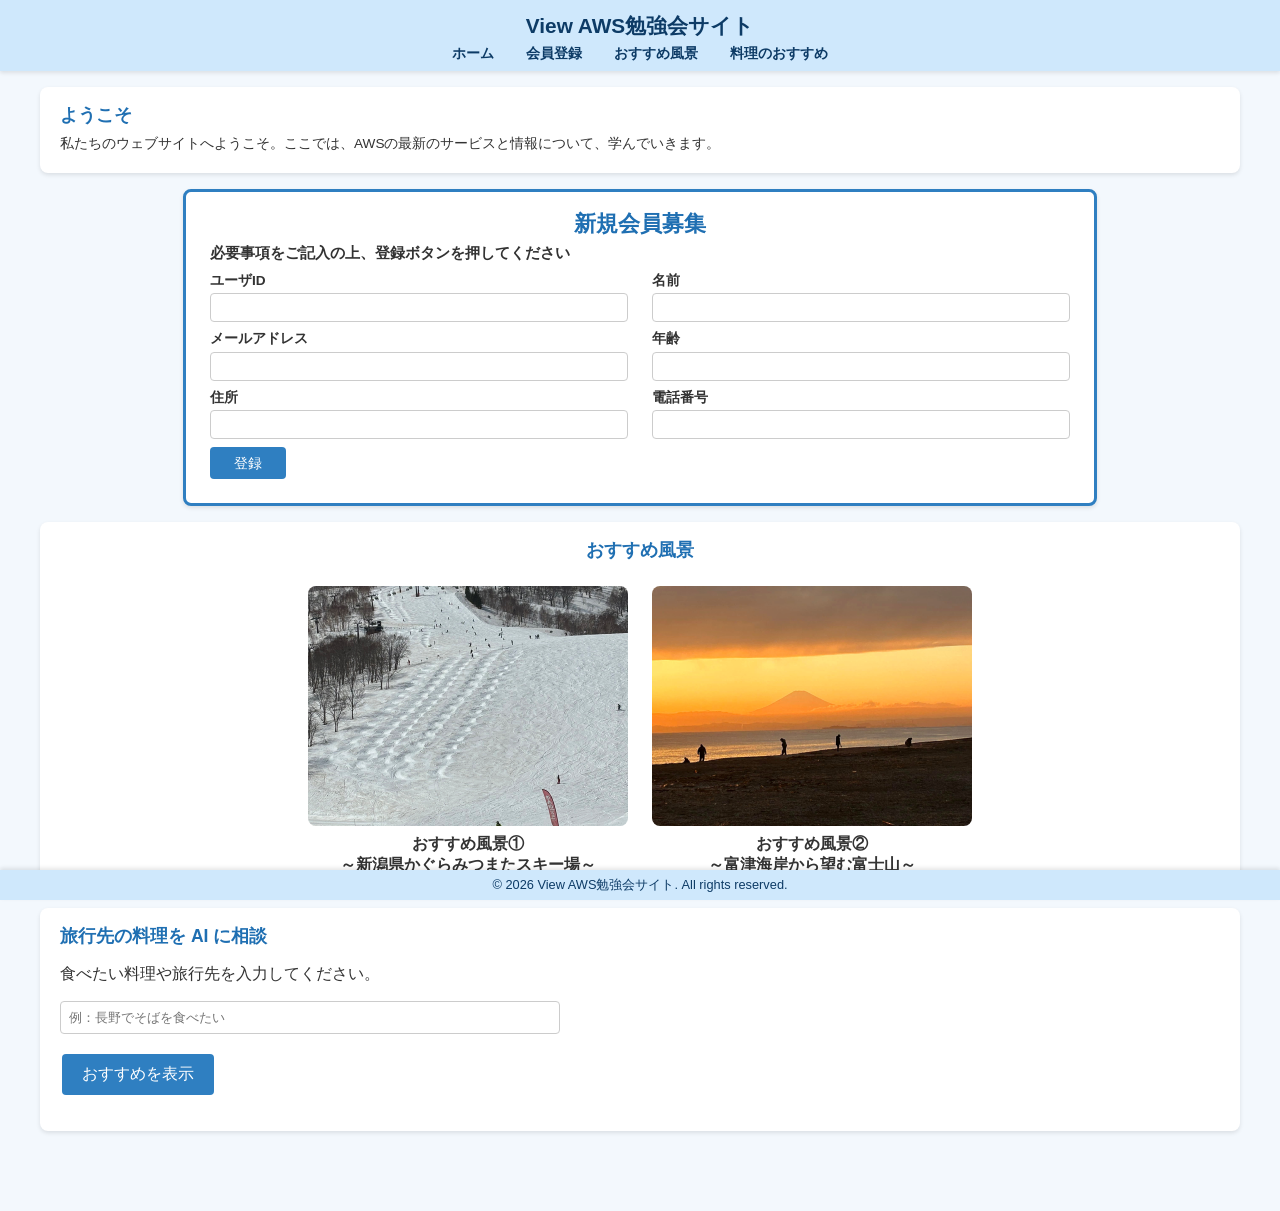
<file: Session1/index.html>
<!DOCTYPE html>
<html lang="ja">
<head>
    <meta charset="UTF-8">
    <meta name="viewport" content="width=device-width, initial-scale=1.0">
    <title>View AWS勉強会サイト</title>
    <link rel="stylesheet" href="styles.css">
</head>
<body>
    <header>
        <h1>View AWS勉強会サイト</h1>
        <nav>
            <ul>
                <li><a href="#home">ホーム</a></li>
                <li><a href="#signup">会員登録</a></li>
                <li><a href="#photos">おすすめ風景</a></li>
                <li><a href="#recommendation">料理のおすすめ</a></li>
            </ul>
        </nav>
    </header>

    <main>
        <section id="home">
            <h2>ようこそ</h2>
            <p>私たちのウェブサイトへようこそ。ここでは、AWSの最新のサービスと情報について、学んでいきます。</p>
        </section>

        <section id="signup">
            <h2>新規会員募集</h2>
            <div id="signupPanel" hidden>
                <h3>メールアドレスとパスワードで会員登録します</h3>
                <form id="signupForm">
                    <div class="field">
                        <label for="signupUsername">ユーザID（会員ID になります）</label>
                        <input id="signupUsername" type="text" name="username" required pattern="[A-Za-z0-9_\-]+" autocomplete="username">
                    </div>
                    <p>ユーザIDは英数字で入力してください（メールアドレスの形式は使えません）。</p>

                    <div class="field">
                        <label for="signupEmail">メールアドレス</label>
                        <input id="signupEmail" type="email" name="email" required autocomplete="email">
                    </div>

                    <div class="field">
                        <label for="signupPassword">パスワード</label>
                        <input id="signupPassword" type="password" name="password" required autocomplete="new-password">
                    </div>

                    <p><button type="button" id="signupButton">サインアップ</button></p>
                    <p id="signupStatus" aria-live="polite"></p>
                    <p>
                        <button type="button" class="link-button" id="showLoginFromSignup">すでに登録済みの方はログイン</button>
                        <button type="button" class="link-button" id="showConfirmFromSignup">確認コードを入力する</button>
                    </p>
                </form>
            </div>

            <div id="confirmPanel" hidden>
                <h3>メールに届いた確認コードを入力してください</h3>
                <form id="confirmForm">
                    <div class="field">
                        <label for="confirmUsername">ユーザID</label>
                        <input id="confirmUsername" type="text" name="username" required pattern="[A-Za-z0-9_\-]+" autocomplete="username">
                    </div>

                    <div class="field">
                        <label for="confirmCode">確認コード</label>
                        <input id="confirmCode" type="text" name="code" required inputmode="numeric" autocomplete="one-time-code">
                    </div>

                    <p><button type="button" id="confirmButton">確認する</button></p>
                    <p id="confirmStatus" aria-live="polite"></p>
                    <p><button type="button" class="link-button" id="showLoginFromConfirm">ログインへ</button></p>
                </form>
            </div>

            <div id="loginPanel" hidden>
                <h3>ログイン</h3>
                <form id="loginForm">
                    <div class="field">
                        <label for="loginUsername">ユーザID</label>
                        <input id="loginUsername" type="text" name="username" required autocomplete="username">
                    </div>

                    <div class="field">
                        <label for="loginPassword">パスワード</label>
                        <input id="loginPassword" type="password" name="password" required autocomplete="current-password">
                    </div>

                    <p><button type="button" id="loginButton">ログイン</button></p>
                    <p id="loginStatus" aria-live="polite"></p>
                    <p>
                        <button type="button" class="link-button" id="showSignupFromLogin">新規会員登録（サインアップ）</button>
                        <button type="button" class="link-button" id="showConfirmFromLogin">確認コードを入力する</button>
                    </p>
                </form>
            </div>

            <h3 id="registrationHeading">必要事項をご記入の上、登録ボタンを押してください</h3>
            <form id="registrationForm">
                <div class="field">
                    <label for="id">ユーザID</label>
                    <input id="id" type="text" name="id" required>
                </div>

                <div class="field">
                    <label for="name">名前</label>
                    <input id="name" type="text" name="name" required>
                </div>

                <div class="field">
                    <label for="email">メールアドレス</label>
                    <input id="email" type="email" name="email" required>
                </div>

                <div class="field">
                    <label for="age">年齢</label>
                    <input id="age" type="number" name="age" min="0" required>
                </div>

                <div class="field">
                    <label for="address">住所</label>
                    <input id="address" type="text" name="address" required>
                </div>

                <div class="field">
                    <label for="tel">電話番号</label>
                    <input id="tel" type="tel" name="tel" required>
                </div>

                <p><button type="button" id="registerButton">登録</button></p>
                <p id="registrationStatus" aria-live="polite"></p>
            </form>
        </section>

        <section id="photos">
            <h2>おすすめ風景</h2>
            <figure class="photo-card">
                <img src="photo1.png" alt="おすすめ風景①：新潟県かぐらみつまたスキー場のコブ斜面">
                <figcaption>おすすめ風景①<br>～新潟県かぐらみつまたスキー場～</figcaption>
            </figure>
            <figure class="photo-card">
                <img src="photo2.png" alt="おすすめ風景②：富津海岸から望む夕焼けの富士山">
                <figcaption>おすすめ風景②<br>～富津海岸から望む富士山～</figcaption>
            </figure>
        </section>

        <section id="recommendation">
            <h2>旅行先の料理を AI に相談</h2>
            <p>食べたい料理や旅行先を入力してください。</p>
            <input id="recommendationPrompt" class="fixed-input" type="text" maxlength="1000" placeholder="例：長野でそばを食べたい">
            <p><button type="button" id="recommendationButton" class="green-button">おすすめを表示</button></p>
            <div id="recommendationStatus" aria-live="polite"></div>
        </section>
    </main>

    <footer>
        <p>© 2026 View AWS勉強会サイト. All rights reserved.</p>
    </footer>

    <script src="config.js"></script>
    <script src="app.js"></script>
</body>
</html>
</file>
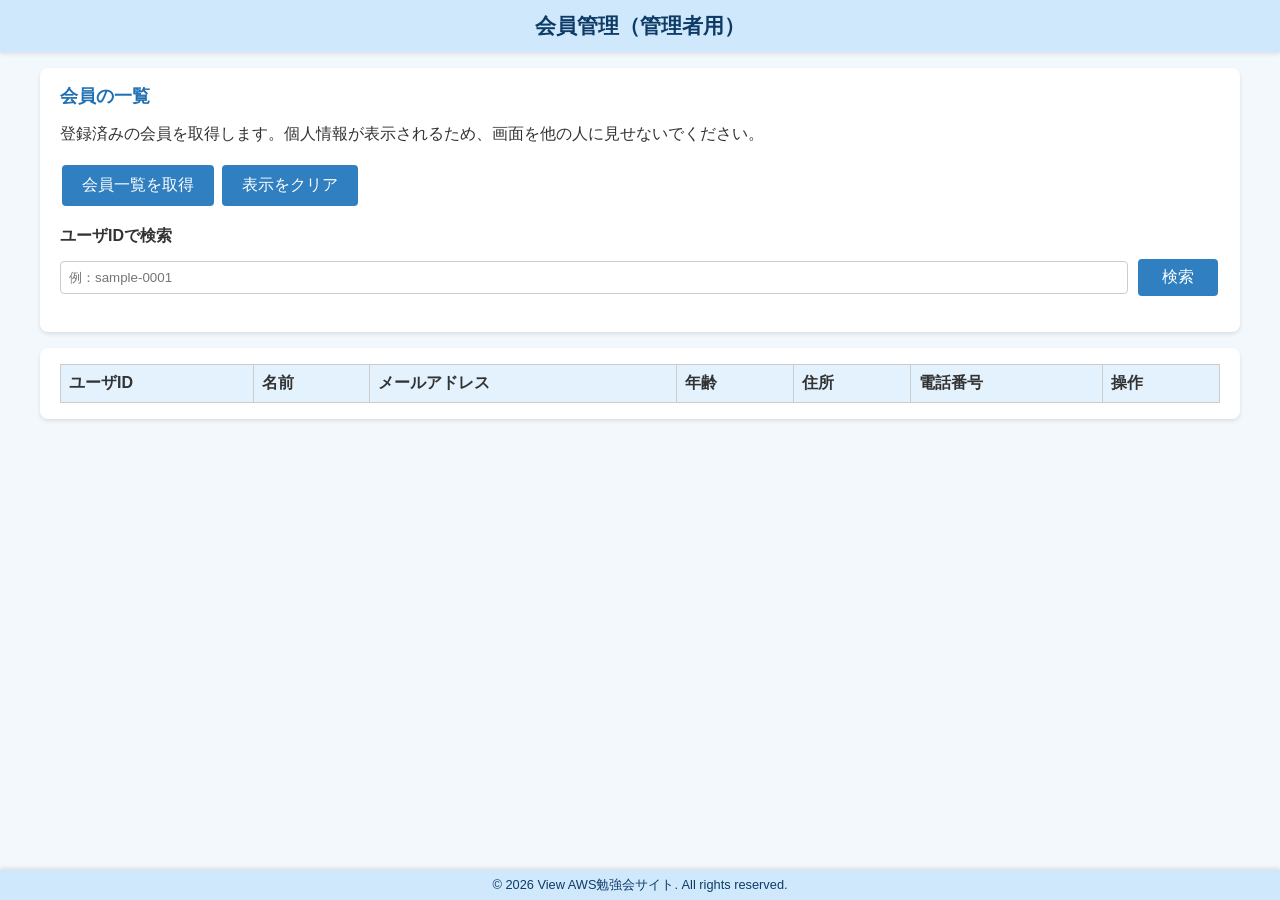
<file: Session1/admin.html>
<!DOCTYPE html>
<html lang="ja">
<head>
    <meta charset="UTF-8">
    <meta name="viewport" content="width=device-width, initial-scale=1.0">
    <title>会員管理（管理者用）</title>
    <link rel="stylesheet" href="styles.css">
</head>
<body>
    <header>
        <h1>会員管理（管理者用）</h1>
    </header>

    <main>
        <section id="loginSection" hidden>
            <h2>管理者ログイン</h2>
            <form id="loginForm">
                <label for="loginUsername">ユーザID</label>
                <input id="loginUsername" type="text" name="username" autocomplete="username" required><br>

                <label for="loginPassword">パスワード</label>
                <input id="loginPassword" type="password" name="password" autocomplete="current-password" required><br>

                <p><button type="submit">ログイン</button></p>
                <p id="loginStatus" aria-live="polite"></p>
            </form>
        </section>

        <p id="logoutArea" hidden><button type="button" id="logoutButton">ログアウト</button></p>

        <section id="auth">
            <h2>会員の一覧</h2>
            <p>登録済みの会員を取得します。個人情報が表示されるため、画面を他の人に見せないでください。</p>
            <p>
                <button type="button" id="loadButton" class="green-button">会員一覧を取得</button>
                <button type="button" id="clearButton" class="green-button">表示をクリア</button>
            </p>
            <form id="searchForm">
                <label for="searchId">ユーザIDで検索</label>
                <input id="searchId" type="text" name="searchId" placeholder="例：sample-0001">
                <button type="button" id="searchButton" class="green-button">検索</button>
            </form>
            <p id="listStatus" aria-live="polite"></p>
        </section>

        <section id="users">
            <table class="admin-table">
                <thead>
                    <tr>
                        <th>ユーザID</th>
                        <th>名前</th>
                        <th>メールアドレス</th>
                        <th>年齢</th>
                        <th>住所</th>
                        <th>電話番号</th>
                        <th>操作</th>
                    </tr>
                </thead>
                <tbody id="userRows"></tbody>
            </table>
        </section>

        <section id="edit" hidden>
            <h2>会員情報を更新</h2>
            <form id="editForm">
                <label for="editId">ユーザID（変更できません）</label>
                <input id="editId" type="text" name="id" readonly><br>

                <label for="editName">名前</label>
                <input id="editName" type="text" name="name" required><br>

                <label for="editEmail">メールアドレス</label>
                <input id="editEmail" type="email" name="email" required><br>

                <label for="editAge">年齢</label>
                <input id="editAge" type="number" name="age" min="0" required><br>

                <label for="editAddress">住所</label>
                <input id="editAddress" type="text" name="address" required><br>

                <label for="editTel">電話番号</label>
                <input id="editTel" type="tel" name="tel" required><br>

                <p>
                    <button type="button" id="saveButton">更新</button>
                    <button type="button" id="cancelButton">キャンセル</button>
                </p>
                <p id="editStatus" aria-live="polite"></p>
            </form>
        </section>
    </main>

    <footer>
        <p>© 2026 View AWS勉強会サイト. All rights reserved.</p>
    </footer>

    <script src="config.js"></script>
    <script src="admin.js"></script>
</body>
</html>
</file>
<file: Session1/styles.css>
body {
    font-family: 'Helvetica Neue', Arial, sans-serif;
    margin: 0;
    padding: 0;
    background-color: #f3f8fd;
    color: #333;
}

header {
    background-color: #cfe8fc;
    color: #0d3b66;
    padding: 1rem 0;
    text-align: center;
    box-shadow: 0 2px 4px rgba(0, 0, 0, 0.1);
}

nav ul {
    list-style: none;
    padding: 0;
    margin: 0;
    display: flex;
    justify-content: center;
}

nav ul li {
    margin: 0 1rem;
}

nav ul li a {
    color: #0d3b66;
    text-decoration: none;
    font-weight: bold;
    transition: color 0.3s;
}

nav ul li a:hover {
    color: #1f6fb2;
}

main {
    padding: 2rem 2rem 6rem;
    max-width: 1200px;
    margin: 0 auto;
}

section {
    margin-bottom: 2rem;
    background: white;
    padding: 1.5rem;
    border-radius: 8px;
    box-shadow: 0 2px 4px rgba(0, 0, 0, 0.1);
}

section h2 {
    color: #1f6fb2;
    margin-bottom: 1rem;
}

section img {
    max-width: 100%;
    height: auto;
    border-radius: 8px;
}

form {
    display: flex;
    flex-direction: column;
}

form label {
    margin-bottom: 0.5rem;
    font-weight: bold;
}

form input {
    margin-bottom: 1rem;
    padding: 0.5rem;
    border: 1px solid #ccc;
    border-radius: 4px;
}

/* 料理のおすすめの入力欄（会員登録の入力欄と同じ、幅を固定する） */
.fixed-input {
    display: block;
    width: 100%;
    max-width: 500px;
    box-sizing: border-box;
    margin-bottom: 1rem;
    padding: 0.5rem;
    border: 1px solid #ccc;
    border-radius: 4px;
}

/* 登録成功の文字（青の太字） */
.success-message {
    color: #1f6fb2;
    font-weight: bold;
}

/* 回答の改行をそのまま表示する */
#recommendationStatus {
    white-space: pre-wrap;
}

form button {
    padding: 0.75rem;
    background-color: #2f7fc1;
    color: white;
    border: none;
    border-radius: 4px;
    cursor: pointer;
    font-size: 1rem;
    transition: background-color 0.3s;
}

form button:hover {
    background-color: #256aa3;
}

footer {
    background-color: #cfe8fc;
    color: #0d3b66;
    text-align: center;
    padding: 1rem 0;
    position: fixed;
    width: 100%;
    bottom: 0;
    box-shadow: 0 -2px 4px rgba(0, 0, 0, 0.1);
}
    .green-button {
        background-color: #2f7fc1;
        color: white;
        border: none;
        padding: 10px 20px;
        text-align: center;
        text-decoration: none;
        display: inline-block;
        font-size: 16px;
        margin: 4px 2px;
        cursor: pointer;
        border-radius: 4px;
    }

#users {
    overflow-x: auto;
}

.admin-table {
    width: 100%;
    border-collapse: collapse;
}

.admin-table th,
.admin-table td {
    border: 1px solid #ccc;
    padding: 0.5rem;
    text-align: left;
}

.admin-table th {
    background-color: #e3f2fd;
}

/* 管理画面のユーザID検索：ラベルの下に、入力欄とボタンを横に並べる */
#searchForm {
    flex-direction: row;
    flex-wrap: wrap;
    align-items: center;
    gap: 0.5rem;
}

#searchForm label {
    flex-basis: 100%;
    margin-bottom: 0;
}

#searchForm input {
    flex: 1 1 12rem;
    margin-bottom: 0;
}

#searchForm button {
    padding: 0.5rem 1.5rem;
}

/* サインアップ・ログインの切り替え用（リンクのように見えるボタン） */
form button.link-button {
    padding: 0.25rem 0;
    margin-right: 1rem;
    background: none;
    color: #1f6fb2;
    text-decoration: underline;
}

form button.link-button:hover {
    background: none;
    color: #256aa3;
}

/* form の display: flex に負けず、hidden 属性で確実に隠す */
[hidden] {
    display: none !important;
}

/* 会員登録をページの主役にする（幅を広げて中央に置き、枠で目立たせる） */
#signup {
    max-width: 720px;
    margin-left: auto;
    margin-right: auto;
    padding: 2rem;
    border: 3px solid #2f7fc1;
}

#signup > h2 {
    font-size: 2rem;
    text-align: center;
}

/* おすすめ風景：320×240 の写真を横に 2 枚並べる（狭い画面では折り返して縦に並ぶ） */
#photos {
    display: flex;
    flex-wrap: wrap;
    justify-content: center;
    gap: 1.5rem;
}

#photos > h2 {
    flex-basis: 100%;
    margin: 0;
    text-align: center;
}

.photo-card {
    margin: 0;
    text-align: center;
}

.photo-card img {
    display: block;
    width: 320px;
    height: 240px;
    object-fit: cover;
}

.photo-card figcaption {
    margin-top: 0.5rem;
    font-weight: bold;
}

/* ブラウザの 1 画面に会員登録が収まるように、文字と余白を小さくした表示 */
header {
    padding: 0.5rem 0;
}

header h1 {
    margin: 0.25rem 0;
    font-size: 1.3rem;
}

nav ul li a {
    font-size: 0.85rem;
}

main {
    padding: 1rem 1rem 4rem;
}

section {
    margin-bottom: 1rem;
    padding: 1rem 1.25rem;
}

section h2 {
    margin: 0 0 0.5rem;
    font-size: 1.1rem;
}

#home p {
    margin: 0.25rem 0;
    font-size: 0.85rem;
}

footer {
    padding: 0.4rem 0;
    font-size: 0.8rem;
}

footer p {
    margin: 0;
}

/* 会員登録の入力欄は、2 列に並べて高さを抑える（ボタンや説明は 2 列をまたぐ） */
#signup {
    max-width: 860px;
    padding: 1rem 1.5rem;
}

#signup > h2 {
    margin: 0 0 0.25rem;
    font-size: 1.4rem;
}

#signup h3 {
    margin: 0.25rem 0 0.5rem;
    font-size: 0.95rem;
}

#signup form {
    display: grid;
    grid-template-columns: 1fr 1fr;
    gap: 0.5rem 1.5rem;
}

#signup .field {
    display: flex;
    flex-direction: column;
}

#signup form label {
    margin-bottom: 0.2rem;
    font-size: 0.85rem;
}

#signup form input {
    margin-bottom: 0;
    padding: 0.35rem 0.5rem;
    font-size: 0.9rem;
}

#signup form p {
    grid-column: 1 / -1;
    margin: 0;
    font-size: 0.85rem;
}

#signup form button {
    padding: 0.4rem 1.5rem;
    font-size: 0.9rem;
}

#signup form button.link-button {
    padding: 0.15rem 0;
}

/* 狭い画面（スマホなど）では、入力欄を 1 列に戻す */
@media (max-width: 600px) {
    #signup form {
        grid-template-columns: 1fr;
    }
}
</file>
